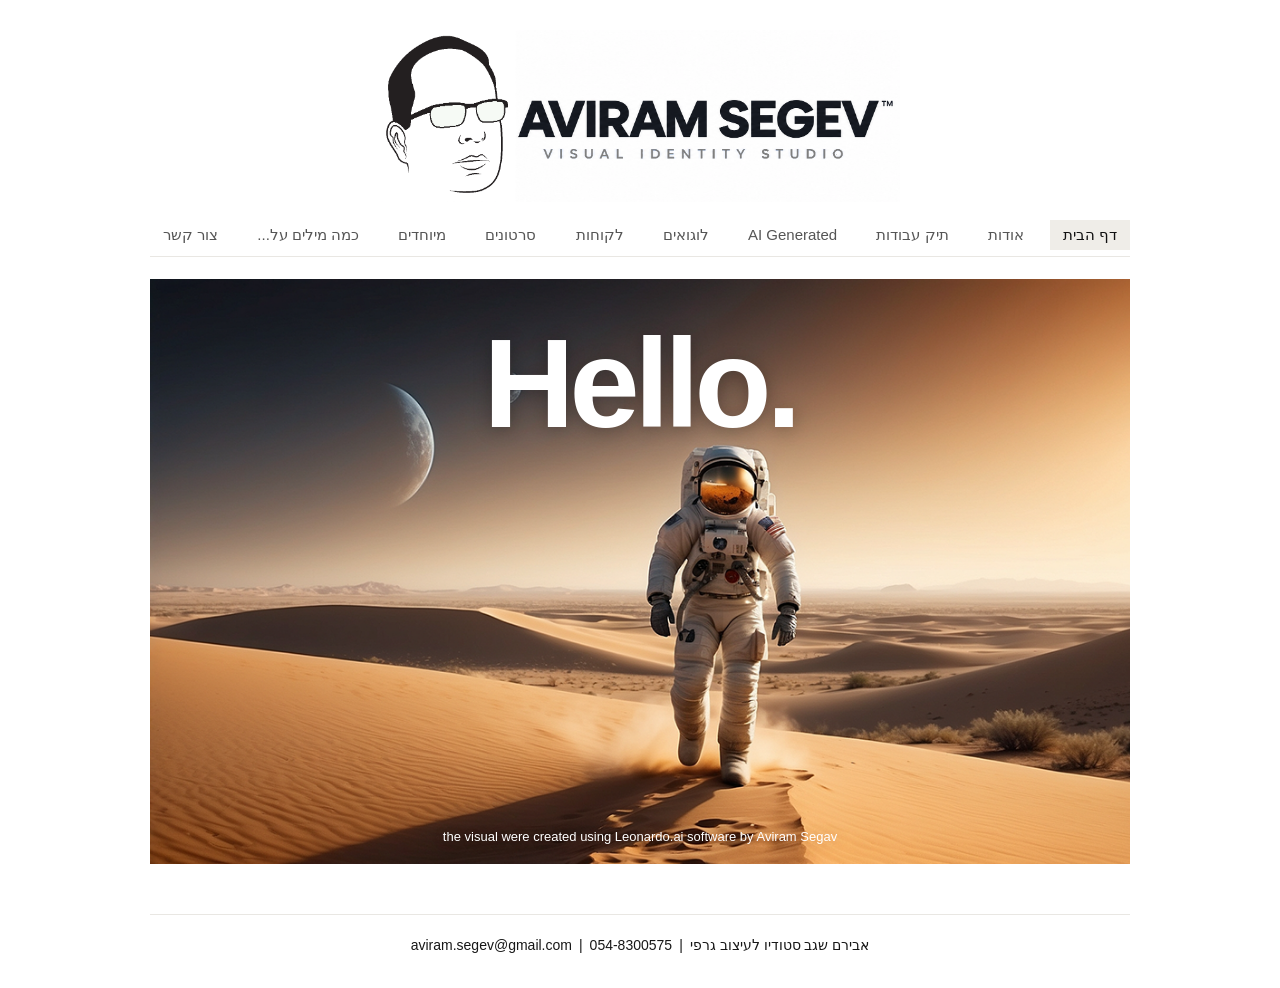
<file: index.html>
<!doctype html>
<html lang="he" dir="rtl">
<head>
  <meta charset="utf-8">
  <meta name="viewport" content="width=device-width, initial-scale=1">
  <meta name="description" content="אבירם שגב — סטודיו לעיצוב גרפי, מיתוג, פרינט ודיגיטל.">
  <meta name="theme-color" content="#ffffff">
  <meta http-equiv="Cache-Control" content="no-cache, no-store, must-revalidate">
  <meta http-equiv="Pragma" content="no-cache">
  <meta http-equiv="Expires" content="0">
  <title>אבירם שגב — מעצב גרפי וביצועיסט</title>
  <link rel="stylesheet" href="css/style.css?v=20260921a">
  <script type="module" src="js/site.js?v=20260921a"></script>
</head>
<body data-page="home">
  <a class="skip-link" href="#content">דילוג לתוכן</a>
  <header class="site-header">
    <a class="brand" href="index.html" aria-label="אבירם שגב — מעצב חוויה חזותית">
      <img class="brand-logo" data-brand="logo" alt="אבירם שגב — מעצב חוויה חזותית">
    </a>
    <button class="menu-button" type="button" aria-expanded="false" aria-controls="main-menu">תפריט</button>
    <nav id="main-menu" class="main-nav" aria-label="ניווט ראשי">
      <a data-nav="home" href="index.html">דף הבית</a>
      <a data-nav="about" href="about.html">אודות</a>
      <a data-nav="portfolio" href="portfolio.html">תיק עבודות</a>
      <a data-nav="ai" href="ai-generated.html"><span dir="ltr">AI Generated</span></a>
      <a data-nav="logos" href="logos.html">לוגואים</a>
      <a data-nav="clients" href="clients.html">לקוחות</a>
      <a data-nav="videos" href="videos.html">סרטונים</a>
      <a data-nav="specials" href="specials.html">מיוחדים</a>
      <a data-nav="posts" href="posts.html?v=20260920h">כמה מילים על...</a>
      <a data-nav="contact" href="contact.html">צור קשר</a>
    </nav>
  </header>
  <main id="content" tabindex="-1"></main>
  <footer class="site-footer">
    <span>אבירם שגב סטודיו לעיצוב גרפי</span>
    <span aria-hidden="true">|</span>
    <a data-contact="phone"></a>
    <span aria-hidden="true">|</span>
    <a data-contact="email"></a>
  </footer>
  <dialog class="lightbox" aria-label="תצוגת תמונה">
    <button class="lightbox-close" type="button" aria-label="סגירה">×</button>
    <img alt="">
    <p></p>
  </dialog>
</body>
</html>
</file>
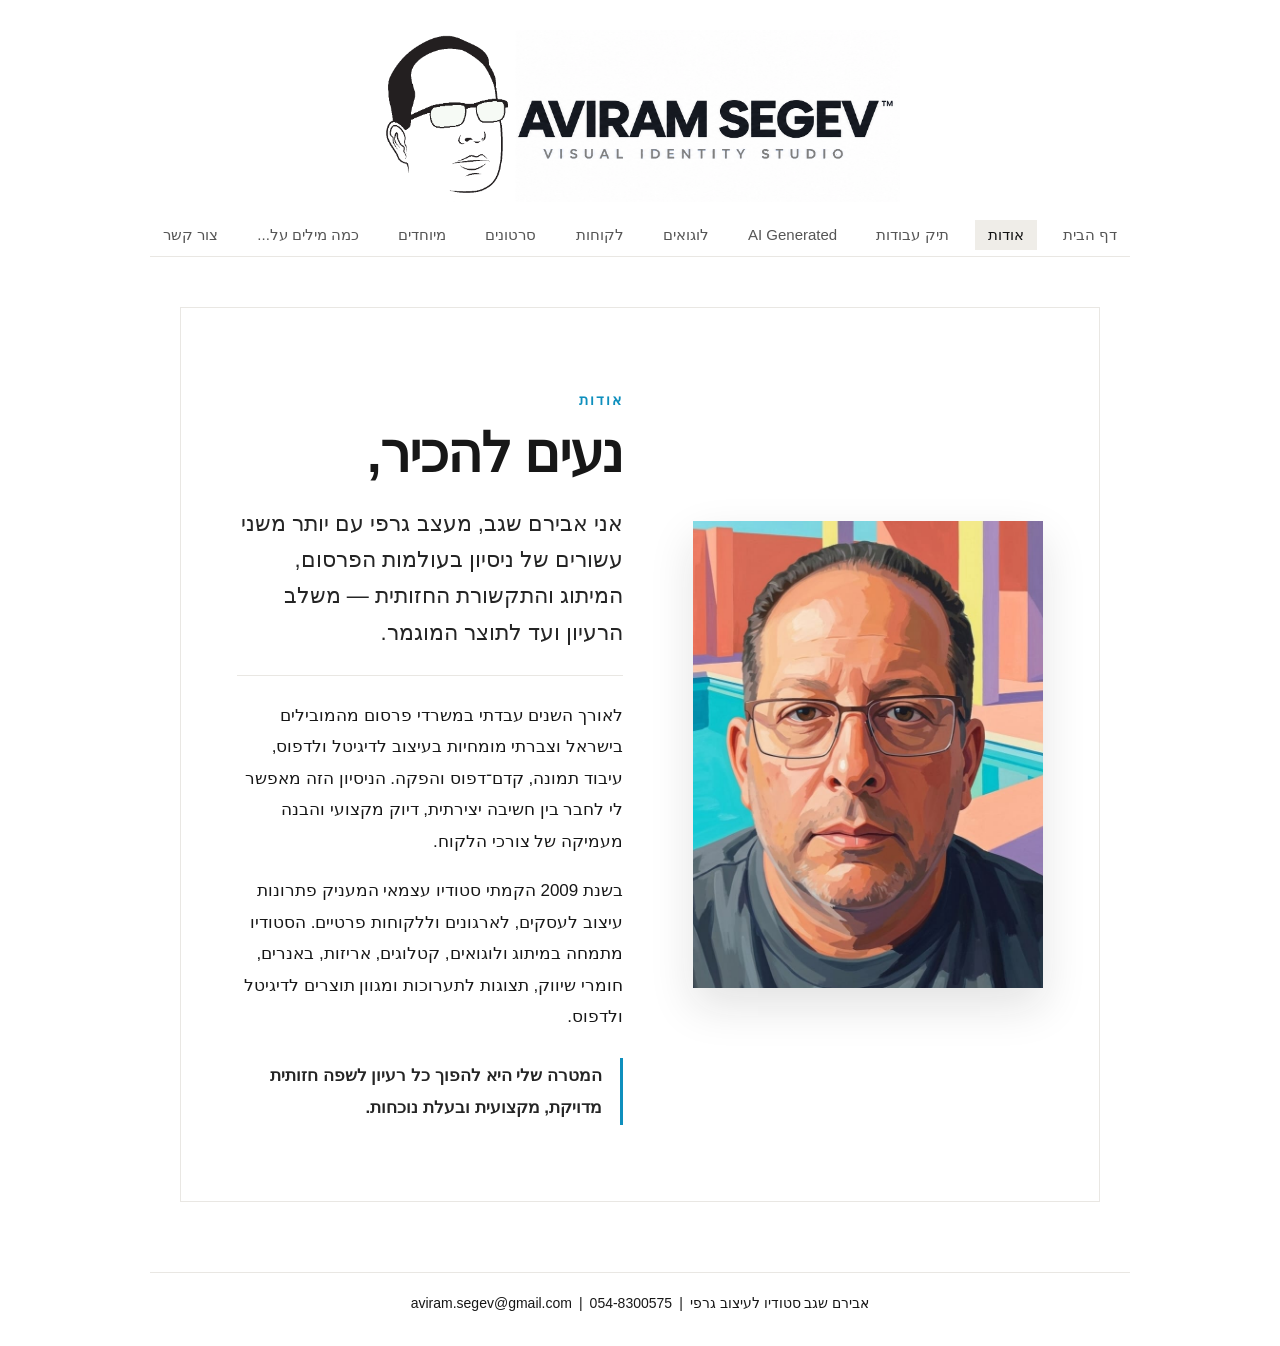
<file: about.html>
<!doctype html>
<html lang="he" dir="rtl">
<head>
  <meta charset="utf-8">
  <meta name="viewport" content="width=device-width, initial-scale=1">
  <meta name="description" content="אבירם שגב — סטודיו לעיצוב גרפי, מיתוג, פרינט ודיגיטל.">
  <meta name="theme-color" content="#ffffff">
  <meta http-equiv="Cache-Control" content="no-cache, no-store, must-revalidate">
  <meta http-equiv="Pragma" content="no-cache">
  <meta http-equiv="Expires" content="0">
  <title>אודות — אבירם שגב</title>
  <link rel="stylesheet" href="css/style.css?v=20260921a">
  <script type="module" src="js/site.js?v=20260921a"></script>
</head>
<body data-page="about">
  <a class="skip-link" href="#content">דילוג לתוכן</a>
  <header class="site-header">
    <a class="brand" href="index.html" aria-label="אבירם שגב — מעצב חוויה חזותית">
      <img class="brand-logo" data-brand="logo" alt="אבירם שגב — מעצב חוויה חזותית">
    </a>
    <button class="menu-button" type="button" aria-expanded="false" aria-controls="main-menu">תפריט</button>
    <nav id="main-menu" class="main-nav" aria-label="ניווט ראשי">
      <a data-nav="home" href="index.html">דף הבית</a>
      <a data-nav="about" href="about.html">אודות</a>
      <a data-nav="portfolio" href="portfolio.html">תיק עבודות</a>
      <a data-nav="ai" href="ai-generated.html"><span dir="ltr">AI Generated</span></a>
      <a data-nav="logos" href="logos.html">לוגואים</a>
      <a data-nav="clients" href="clients.html">לקוחות</a>
      <a data-nav="videos" href="videos.html">סרטונים</a>
      <a data-nav="specials" href="specials.html">מיוחדים</a>
      <a data-nav="posts" href="posts.html?v=20260920h">כמה מילים על...</a>
      <a data-nav="contact" href="contact.html">צור קשר</a>
    </nav>
  </header>
  <main id="content" tabindex="-1"></main>
  <footer class="site-footer">
    <span>אבירם שגב סטודיו לעיצוב גרפי</span>
    <span aria-hidden="true">|</span>
    <a data-contact="phone"></a>
    <span aria-hidden="true">|</span>
    <a data-contact="email"></a>
  </footer>
  <dialog class="lightbox" aria-label="תצוגת תמונה">
    <button class="lightbox-close" type="button" aria-label="סגירה">×</button>
    <img alt="">
    <p></p>
  </dialog>
</body>
</html>
</file>
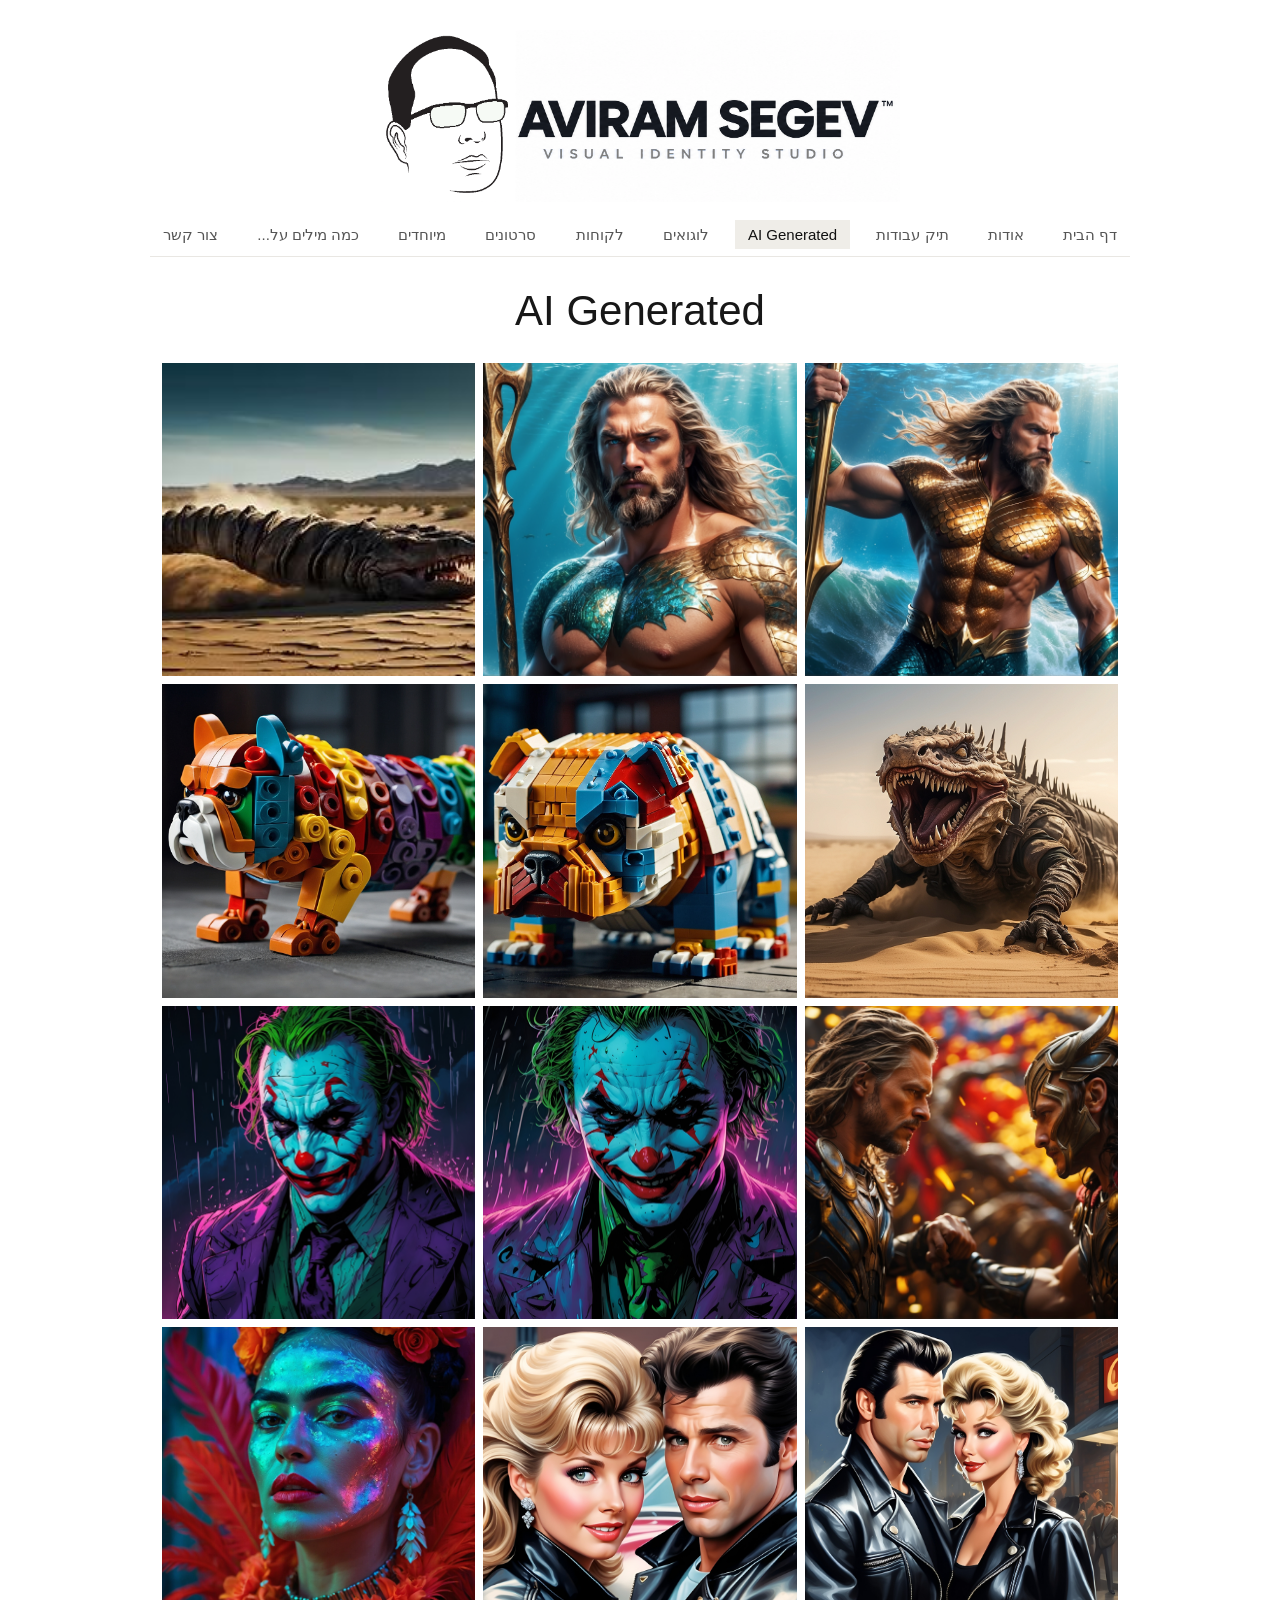
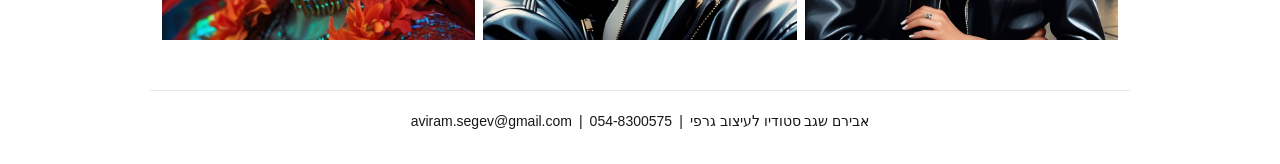
<file: ai-generated.html>
<!doctype html>
<html lang="he" dir="rtl">
<head>
  <meta charset="utf-8">
  <meta name="viewport" content="width=device-width, initial-scale=1">
  <meta name="description" content="אבירם שגב — סטודיו לעיצוב גרפי, מיתוג, פרינט ודיגיטל.">
  <meta name="theme-color" content="#ffffff">
  <meta http-equiv="Cache-Control" content="no-cache, no-store, must-revalidate">
  <meta http-equiv="Pragma" content="no-cache">
  <meta http-equiv="Expires" content="0">
  <title>AI Generated — אבירם שגב</title>
  <link rel="stylesheet" href="css/style.css?v=20260921a">
  <script type="module" src="js/site.js?v=20260921a"></script>
</head>
<body data-page="ai">
  <a class="skip-link" href="#content">דילוג לתוכן</a>
  <header class="site-header">
    <a class="brand" href="index.html" aria-label="אבירם שגב — מעצב חוויה חזותית">
      <img class="brand-logo" data-brand="logo" alt="אבירם שגב — מעצב חוויה חזותית">
    </a>
    <button class="menu-button" type="button" aria-expanded="false" aria-controls="main-menu">תפריט</button>
    <nav id="main-menu" class="main-nav" aria-label="ניווט ראשי">
      <a data-nav="home" href="index.html">דף הבית</a>
      <a data-nav="about" href="about.html">אודות</a>
      <a data-nav="portfolio" href="portfolio.html">תיק עבודות</a>
      <a data-nav="ai" href="ai-generated.html"><span dir="ltr">AI Generated</span></a>
      <a data-nav="logos" href="logos.html">לוגואים</a>
      <a data-nav="clients" href="clients.html">לקוחות</a>
      <a data-nav="videos" href="videos.html">סרטונים</a>
      <a data-nav="specials" href="specials.html">מיוחדים</a>
      <a data-nav="posts" href="posts.html?v=20260920h">כמה מילים על...</a>
      <a data-nav="contact" href="contact.html">צור קשר</a>
    </nav>
  </header>
  <main id="content" tabindex="-1"></main>
  <footer class="site-footer">
    <span>אבירם שגב סטודיו לעיצוב גרפי</span>
    <span aria-hidden="true">|</span>
    <a data-contact="phone"></a>
    <span aria-hidden="true">|</span>
    <a data-contact="email"></a>
  </footer>
  <dialog class="lightbox" aria-label="תצוגת תמונה">
    <button class="lightbox-close" type="button" aria-label="סגירה">×</button>
    <img alt="">
    <p></p>
  </dialog>
</body>
</html>
</file>
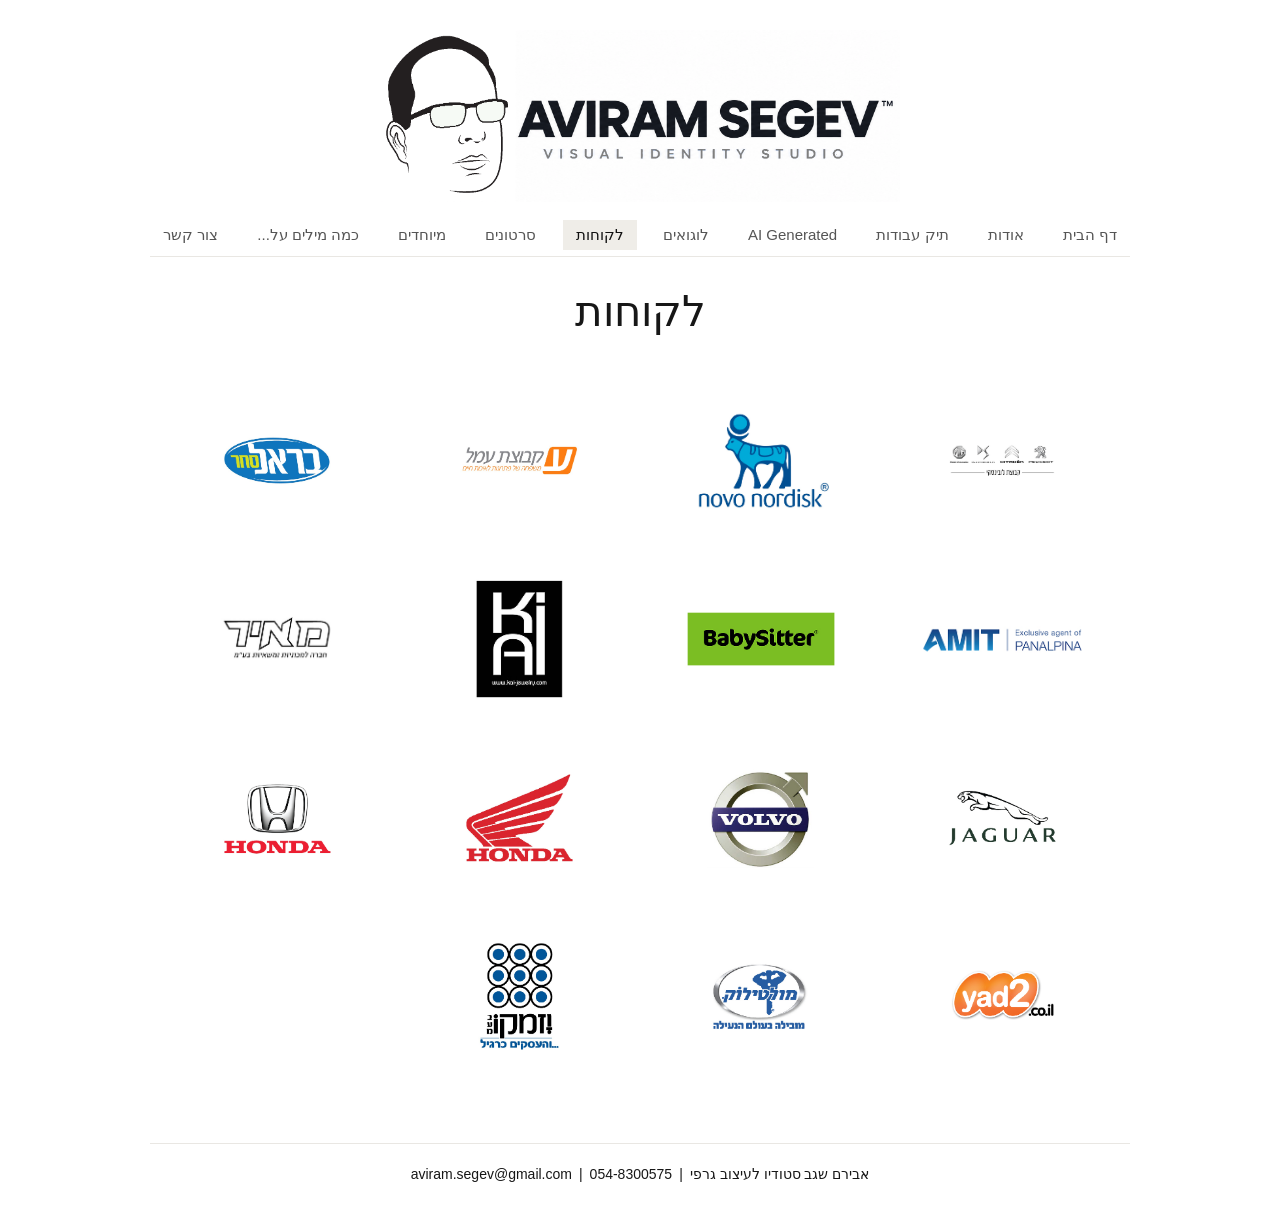
<file: clients.html>
<!doctype html>
<html lang="he" dir="rtl">
<head>
  <meta charset="utf-8">
  <meta name="viewport" content="width=device-width, initial-scale=1">
  <meta name="description" content="אבירם שגב — סטודיו לעיצוב גרפי, מיתוג, פרינט ודיגיטל.">
  <meta name="theme-color" content="#ffffff">
  <meta http-equiv="Cache-Control" content="no-cache, no-store, must-revalidate">
  <meta http-equiv="Pragma" content="no-cache">
  <meta http-equiv="Expires" content="0">
  <title>לקוחות — אבירם שגב</title>
  <link rel="stylesheet" href="css/style.css?v=20260921a">
  <script type="module" src="js/site.js?v=20260921a"></script>
</head>
<body data-page="clients">
  <a class="skip-link" href="#content">דילוג לתוכן</a>
  <header class="site-header">
    <a class="brand" href="index.html" aria-label="אבירם שגב — מעצב חוויה חזותית">
      <img class="brand-logo" data-brand="logo" alt="אבירם שגב — מעצב חוויה חזותית">
    </a>
    <button class="menu-button" type="button" aria-expanded="false" aria-controls="main-menu">תפריט</button>
    <nav id="main-menu" class="main-nav" aria-label="ניווט ראשי">
      <a data-nav="home" href="index.html">דף הבית</a>
      <a data-nav="about" href="about.html">אודות</a>
      <a data-nav="portfolio" href="portfolio.html">תיק עבודות</a>
      <a data-nav="ai" href="ai-generated.html"><span dir="ltr">AI Generated</span></a>
      <a data-nav="logos" href="logos.html">לוגואים</a>
      <a data-nav="clients" href="clients.html">לקוחות</a>
      <a data-nav="videos" href="videos.html">סרטונים</a>
      <a data-nav="specials" href="specials.html">מיוחדים</a>
      <a data-nav="posts" href="posts.html?v=20260920h">כמה מילים על...</a>
      <a data-nav="contact" href="contact.html">צור קשר</a>
    </nav>
  </header>
  <main id="content" tabindex="-1"></main>
  <footer class="site-footer">
    <span>אבירם שגב סטודיו לעיצוב גרפי</span>
    <span aria-hidden="true">|</span>
    <a data-contact="phone"></a>
    <span aria-hidden="true">|</span>
    <a data-contact="email"></a>
  </footer>
  <dialog class="lightbox" aria-label="תצוגת תמונה">
    <button class="lightbox-close" type="button" aria-label="סגירה">×</button>
    <img alt="">
    <p></p>
  </dialog>
</body>
</html>
</file>
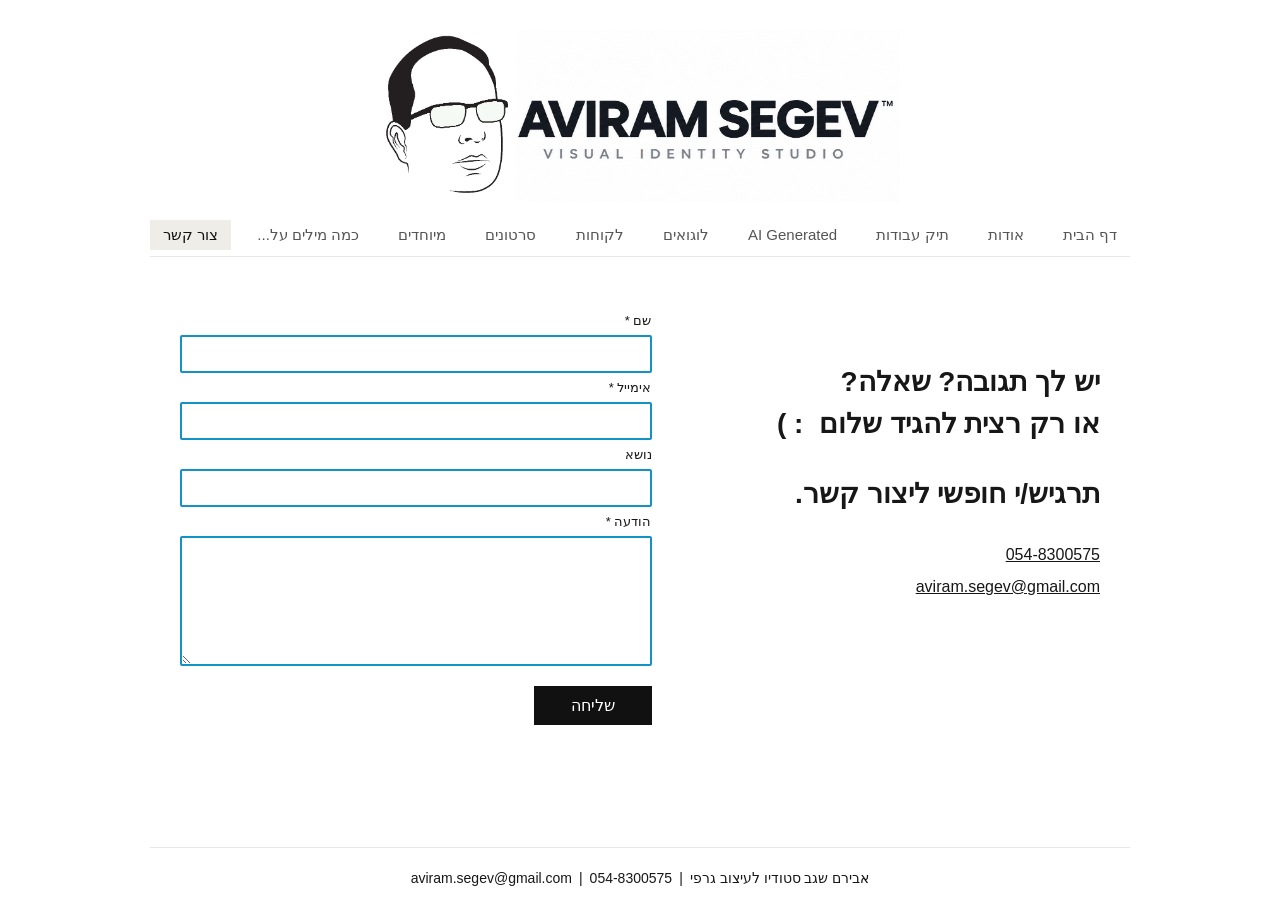
<file: contact.html>
<!doctype html>
<html lang="he" dir="rtl">
<head>
  <meta charset="utf-8">
  <meta name="viewport" content="width=device-width, initial-scale=1">
  <meta name="description" content="אבירם שגב — סטודיו לעיצוב גרפי, מיתוג, פרינט ודיגיטל.">
  <meta name="theme-color" content="#ffffff">
  <meta http-equiv="Cache-Control" content="no-cache, no-store, must-revalidate">
  <meta http-equiv="Pragma" content="no-cache">
  <meta http-equiv="Expires" content="0">
  <title>צור קשר — אבירם שגב</title>
  <link rel="stylesheet" href="css/style.css?v=20260921a">
  <script type="module" src="js/site.js?v=20260921a"></script>
</head>
<body data-page="contact">
  <a class="skip-link" href="#content">דילוג לתוכן</a>
  <header class="site-header">
    <a class="brand" href="index.html" aria-label="אבירם שגב — מעצב חוויה חזותית">
      <img class="brand-logo" data-brand="logo" alt="אבירם שגב — מעצב חוויה חזותית">
    </a>
    <button class="menu-button" type="button" aria-expanded="false" aria-controls="main-menu">תפריט</button>
    <nav id="main-menu" class="main-nav" aria-label="ניווט ראשי">
      <a data-nav="home" href="index.html">דף הבית</a>
      <a data-nav="about" href="about.html">אודות</a>
      <a data-nav="portfolio" href="portfolio.html">תיק עבודות</a>
      <a data-nav="ai" href="ai-generated.html"><span dir="ltr">AI Generated</span></a>
      <a data-nav="logos" href="logos.html">לוגואים</a>
      <a data-nav="clients" href="clients.html">לקוחות</a>
      <a data-nav="videos" href="videos.html">סרטונים</a>
      <a data-nav="specials" href="specials.html">מיוחדים</a>
      <a data-nav="posts" href="posts.html?v=20260920h">כמה מילים על...</a>
      <a data-nav="contact" href="contact.html">צור קשר</a>
    </nav>
  </header>
  <main id="content" tabindex="-1"></main>
  <footer class="site-footer">
    <span>אבירם שגב סטודיו לעיצוב גרפי</span>
    <span aria-hidden="true">|</span>
    <a data-contact="phone"></a>
    <span aria-hidden="true">|</span>
    <a data-contact="email"></a>
  </footer>
  <dialog class="lightbox" aria-label="תצוגת תמונה">
    <button class="lightbox-close" type="button" aria-label="סגירה">×</button>
    <img alt="">
    <p></p>
  </dialog>
</body>
</html>
</file>
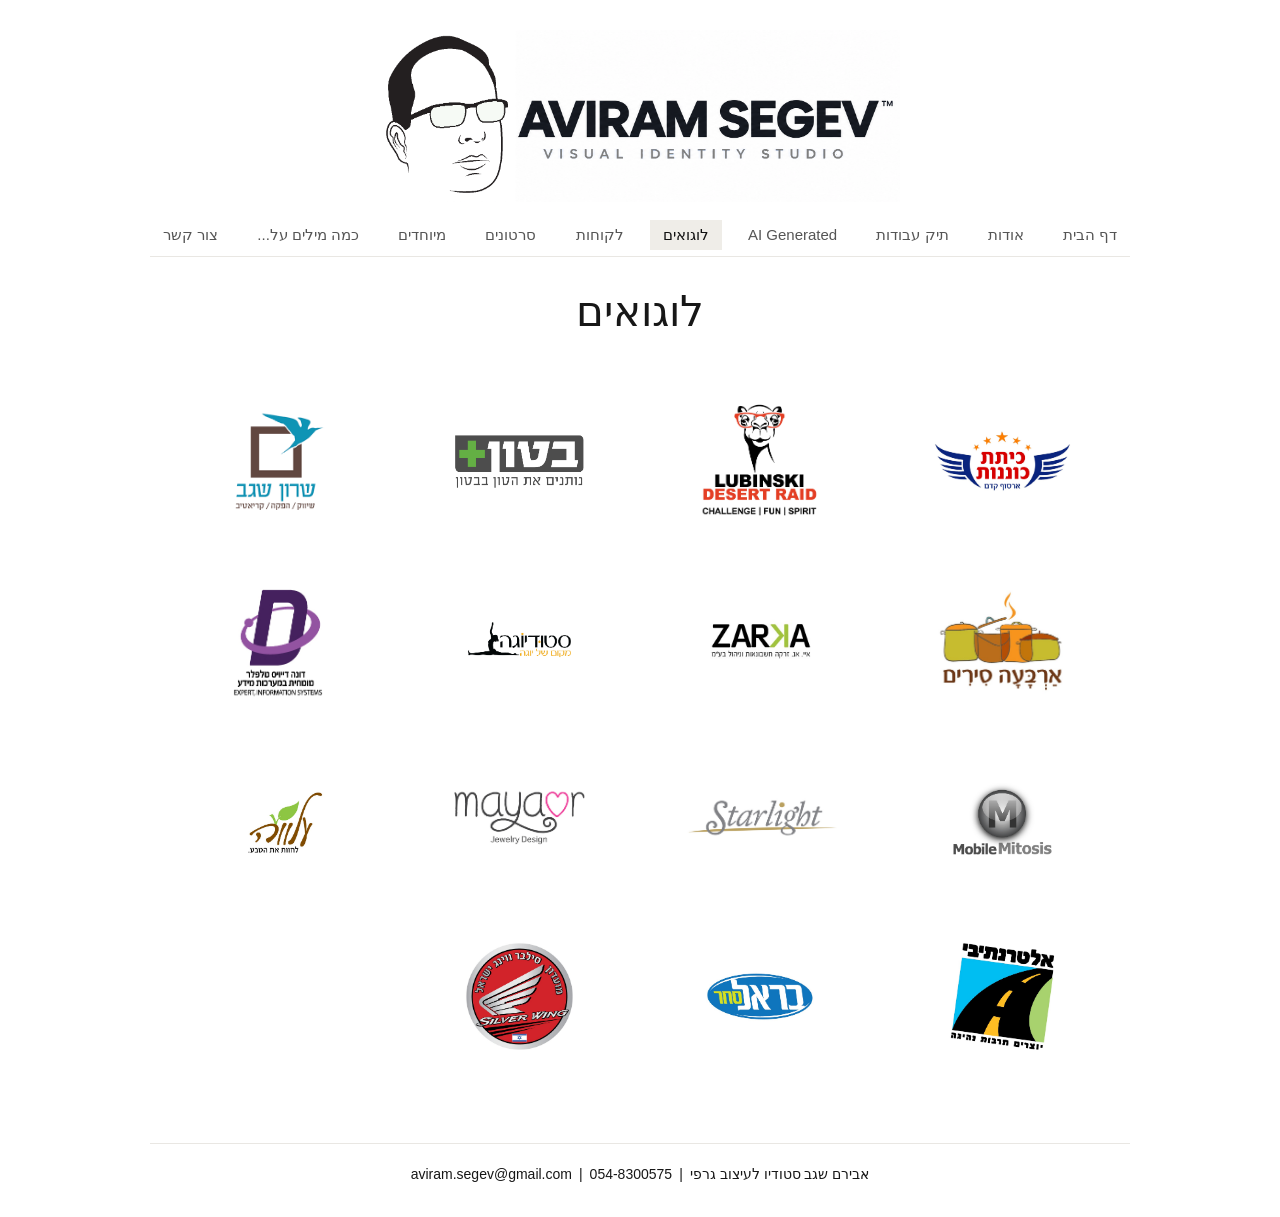
<file: logos.html>
<!doctype html>
<html lang="he" dir="rtl">
<head>
  <meta charset="utf-8">
  <meta name="viewport" content="width=device-width, initial-scale=1">
  <meta name="description" content="אבירם שגב — סטודיו לעיצוב גרפי, מיתוג, פרינט ודיגיטל.">
  <meta name="theme-color" content="#ffffff">
  <meta http-equiv="Cache-Control" content="no-cache, no-store, must-revalidate">
  <meta http-equiv="Pragma" content="no-cache">
  <meta http-equiv="Expires" content="0">
  <title>לוגואים — אבירם שגב</title>
  <link rel="stylesheet" href="css/style.css?v=20260921a">
  <script type="module" src="js/site.js?v=20260921a"></script>
</head>
<body data-page="logos">
  <a class="skip-link" href="#content">דילוג לתוכן</a>
  <header class="site-header">
    <a class="brand" href="index.html" aria-label="אבירם שגב — מעצב חוויה חזותית">
      <img class="brand-logo" data-brand="logo" alt="אבירם שגב — מעצב חוויה חזותית">
    </a>
    <button class="menu-button" type="button" aria-expanded="false" aria-controls="main-menu">תפריט</button>
    <nav id="main-menu" class="main-nav" aria-label="ניווט ראשי">
      <a data-nav="home" href="index.html">דף הבית</a>
      <a data-nav="about" href="about.html">אודות</a>
      <a data-nav="portfolio" href="portfolio.html">תיק עבודות</a>
      <a data-nav="ai" href="ai-generated.html"><span dir="ltr">AI Generated</span></a>
      <a data-nav="logos" href="logos.html">לוגואים</a>
      <a data-nav="clients" href="clients.html">לקוחות</a>
      <a data-nav="videos" href="videos.html">סרטונים</a>
      <a data-nav="specials" href="specials.html">מיוחדים</a>
      <a data-nav="posts" href="posts.html?v=20260920h">כמה מילים על...</a>
      <a data-nav="contact" href="contact.html">צור קשר</a>
    </nav>
  </header>
  <main id="content" tabindex="-1"></main>
  <footer class="site-footer">
    <span>אבירם שגב סטודיו לעיצוב גרפי</span>
    <span aria-hidden="true">|</span>
    <a data-contact="phone"></a>
    <span aria-hidden="true">|</span>
    <a data-contact="email"></a>
  </footer>
  <dialog class="lightbox" aria-label="תצוגת תמונה">
    <button class="lightbox-close" type="button" aria-label="סגירה">×</button>
    <img alt="">
    <p></p>
  </dialog>
</body>
</html>
</file>
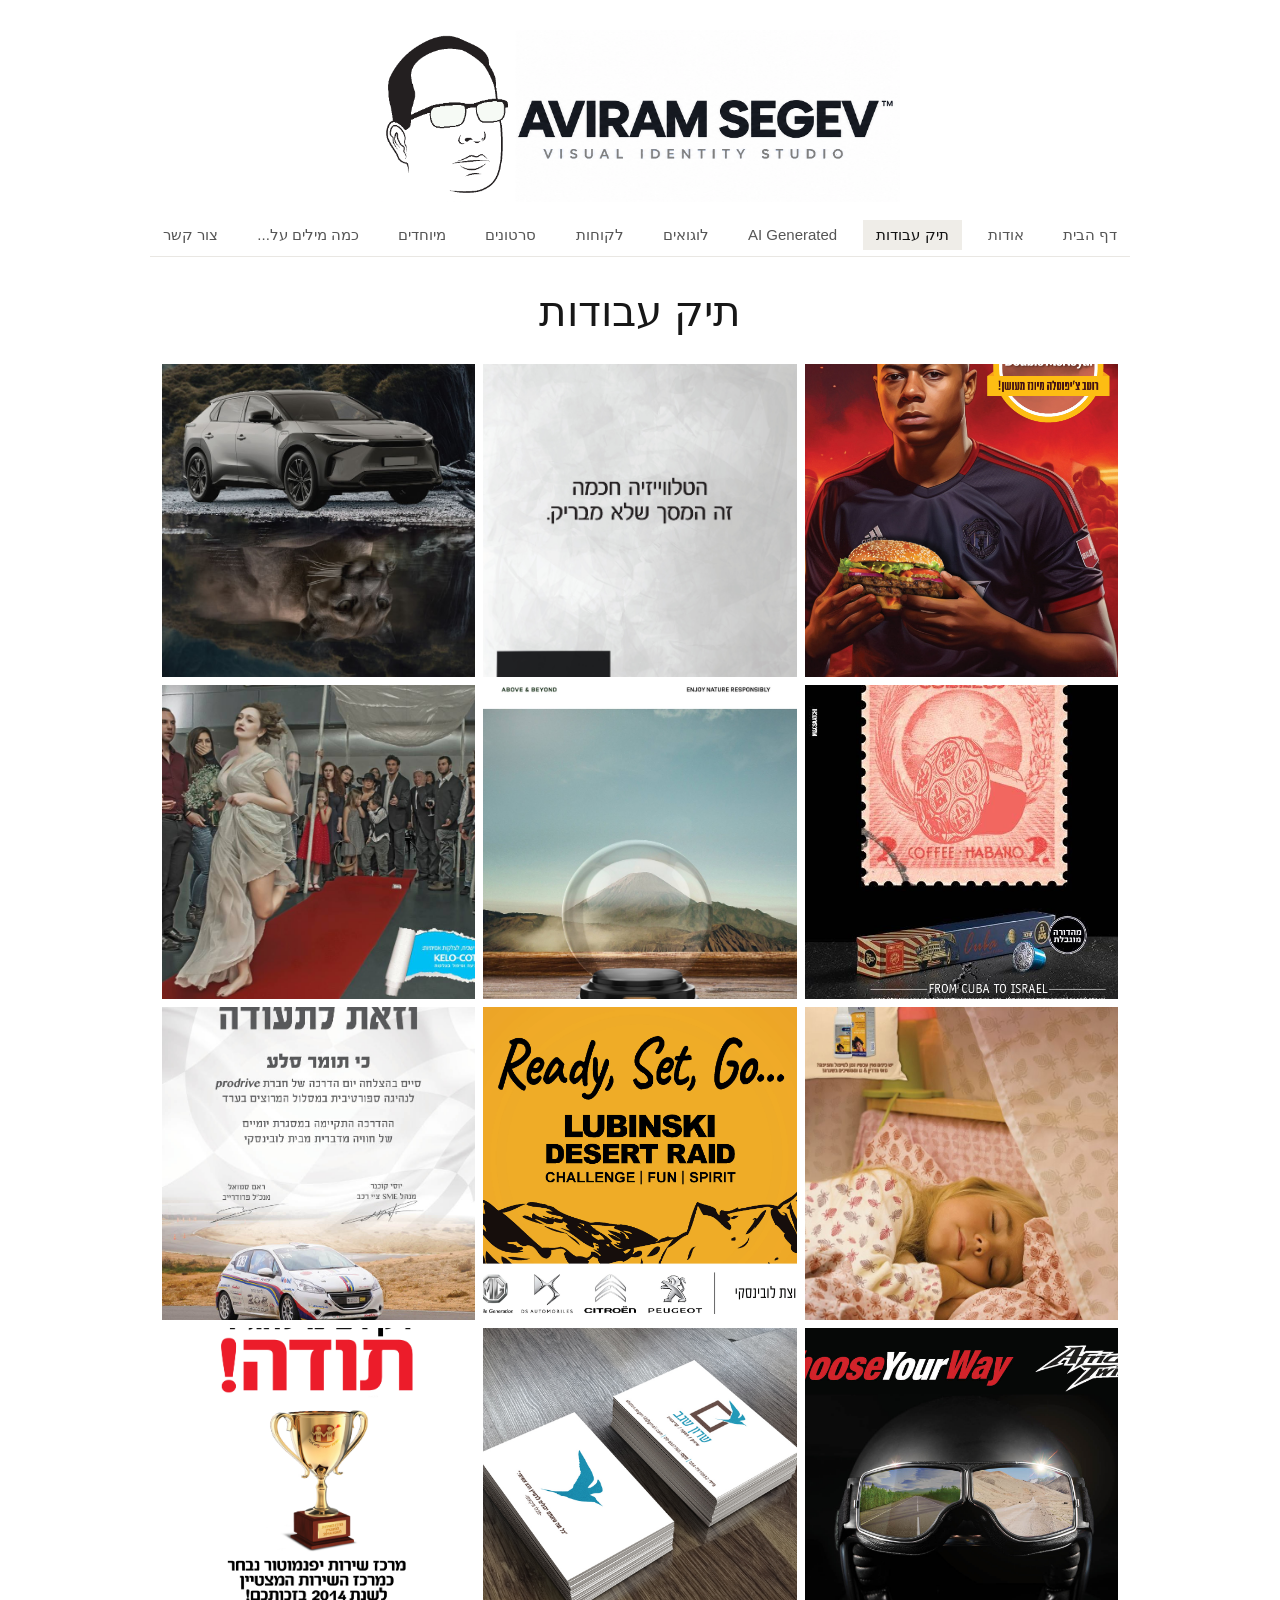
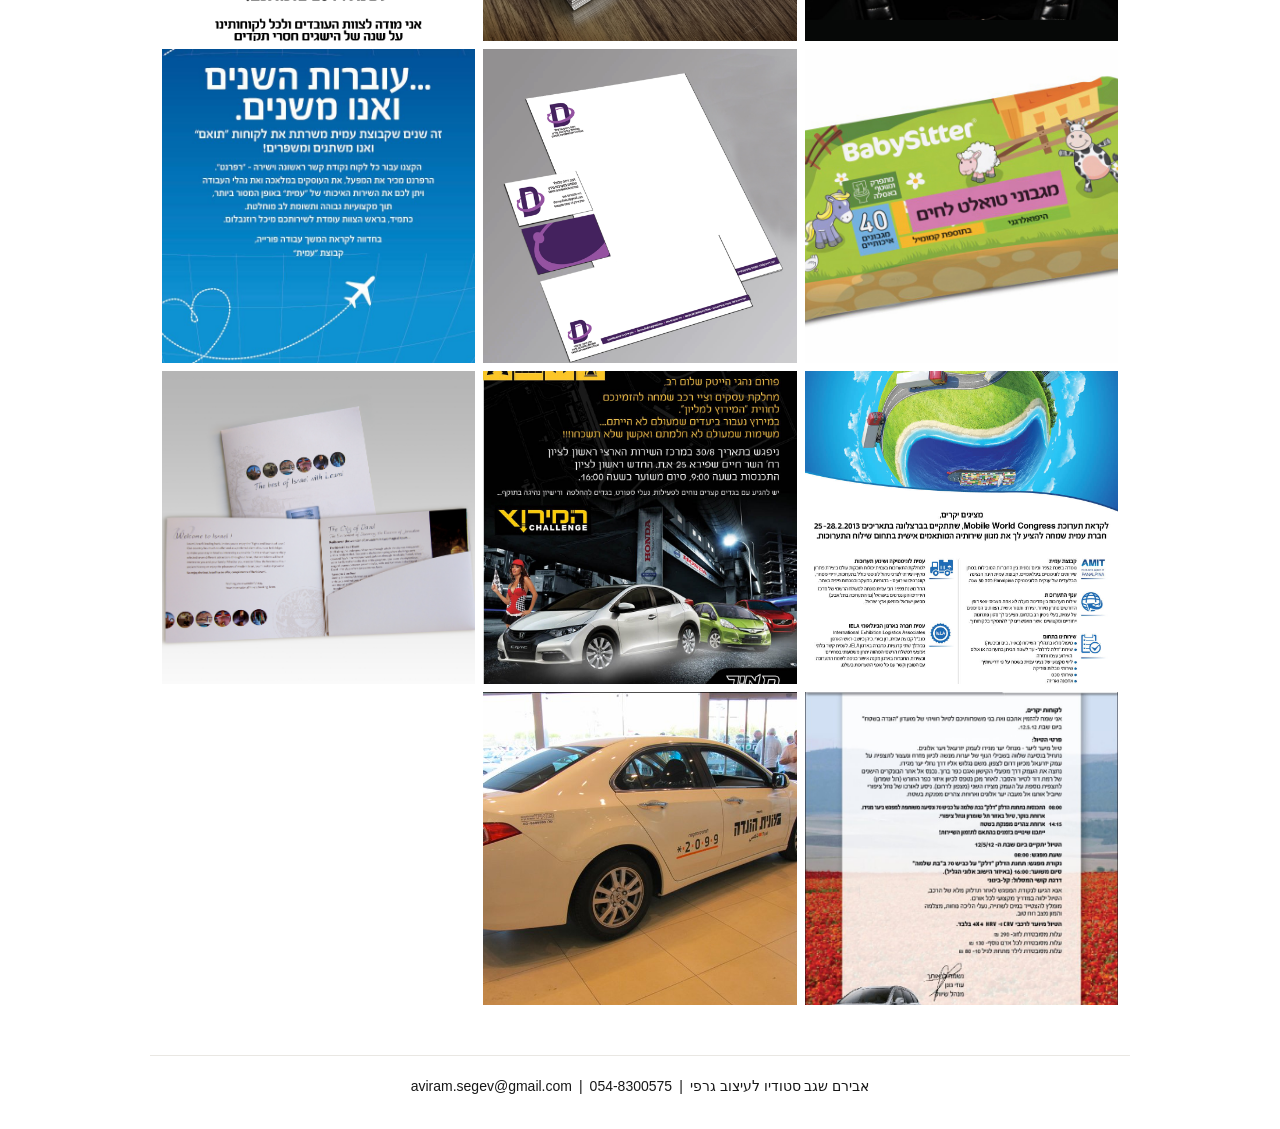
<file: portfolio.html>
<!doctype html>
<html lang="he" dir="rtl">
<head>
  <meta charset="utf-8">
  <meta name="viewport" content="width=device-width, initial-scale=1">
  <meta name="description" content="אבירם שגב — סטודיו לעיצוב גרפי, מיתוג, פרינט ודיגיטל.">
  <meta name="theme-color" content="#ffffff">
  <meta http-equiv="Cache-Control" content="no-cache, no-store, must-revalidate">
  <meta http-equiv="Pragma" content="no-cache">
  <meta http-equiv="Expires" content="0">
  <title>תיק עבודות — אבירם שגב</title>
  <link rel="stylesheet" href="css/style.css?v=20260921a">
  <script type="module" src="js/site.js?v=20260921a"></script>
</head>
<body data-page="portfolio">
  <a class="skip-link" href="#content">דילוג לתוכן</a>
  <header class="site-header">
    <a class="brand" href="index.html" aria-label="אבירם שגב — מעצב חוויה חזותית">
      <img class="brand-logo" data-brand="logo" alt="אבירם שגב — מעצב חוויה חזותית">
    </a>
    <button class="menu-button" type="button" aria-expanded="false" aria-controls="main-menu">תפריט</button>
    <nav id="main-menu" class="main-nav" aria-label="ניווט ראשי">
      <a data-nav="home" href="index.html">דף הבית</a>
      <a data-nav="about" href="about.html">אודות</a>
      <a data-nav="portfolio" href="portfolio.html">תיק עבודות</a>
      <a data-nav="ai" href="ai-generated.html"><span dir="ltr">AI Generated</span></a>
      <a data-nav="logos" href="logos.html">לוגואים</a>
      <a data-nav="clients" href="clients.html">לקוחות</a>
      <a data-nav="videos" href="videos.html">סרטונים</a>
      <a data-nav="specials" href="specials.html">מיוחדים</a>
      <a data-nav="posts" href="posts.html?v=20260920h">כמה מילים על...</a>
      <a data-nav="contact" href="contact.html">צור קשר</a>
    </nav>
  </header>
  <main id="content" tabindex="-1"></main>
  <footer class="site-footer">
    <span>אבירם שגב סטודיו לעיצוב גרפי</span>
    <span aria-hidden="true">|</span>
    <a data-contact="phone"></a>
    <span aria-hidden="true">|</span>
    <a data-contact="email"></a>
  </footer>
  <dialog class="lightbox" aria-label="תצוגת תמונה">
    <button class="lightbox-close" type="button" aria-label="סגירה">×</button>
    <img alt="">
    <p></p>
  </dialog>
</body>
</html>
</file>
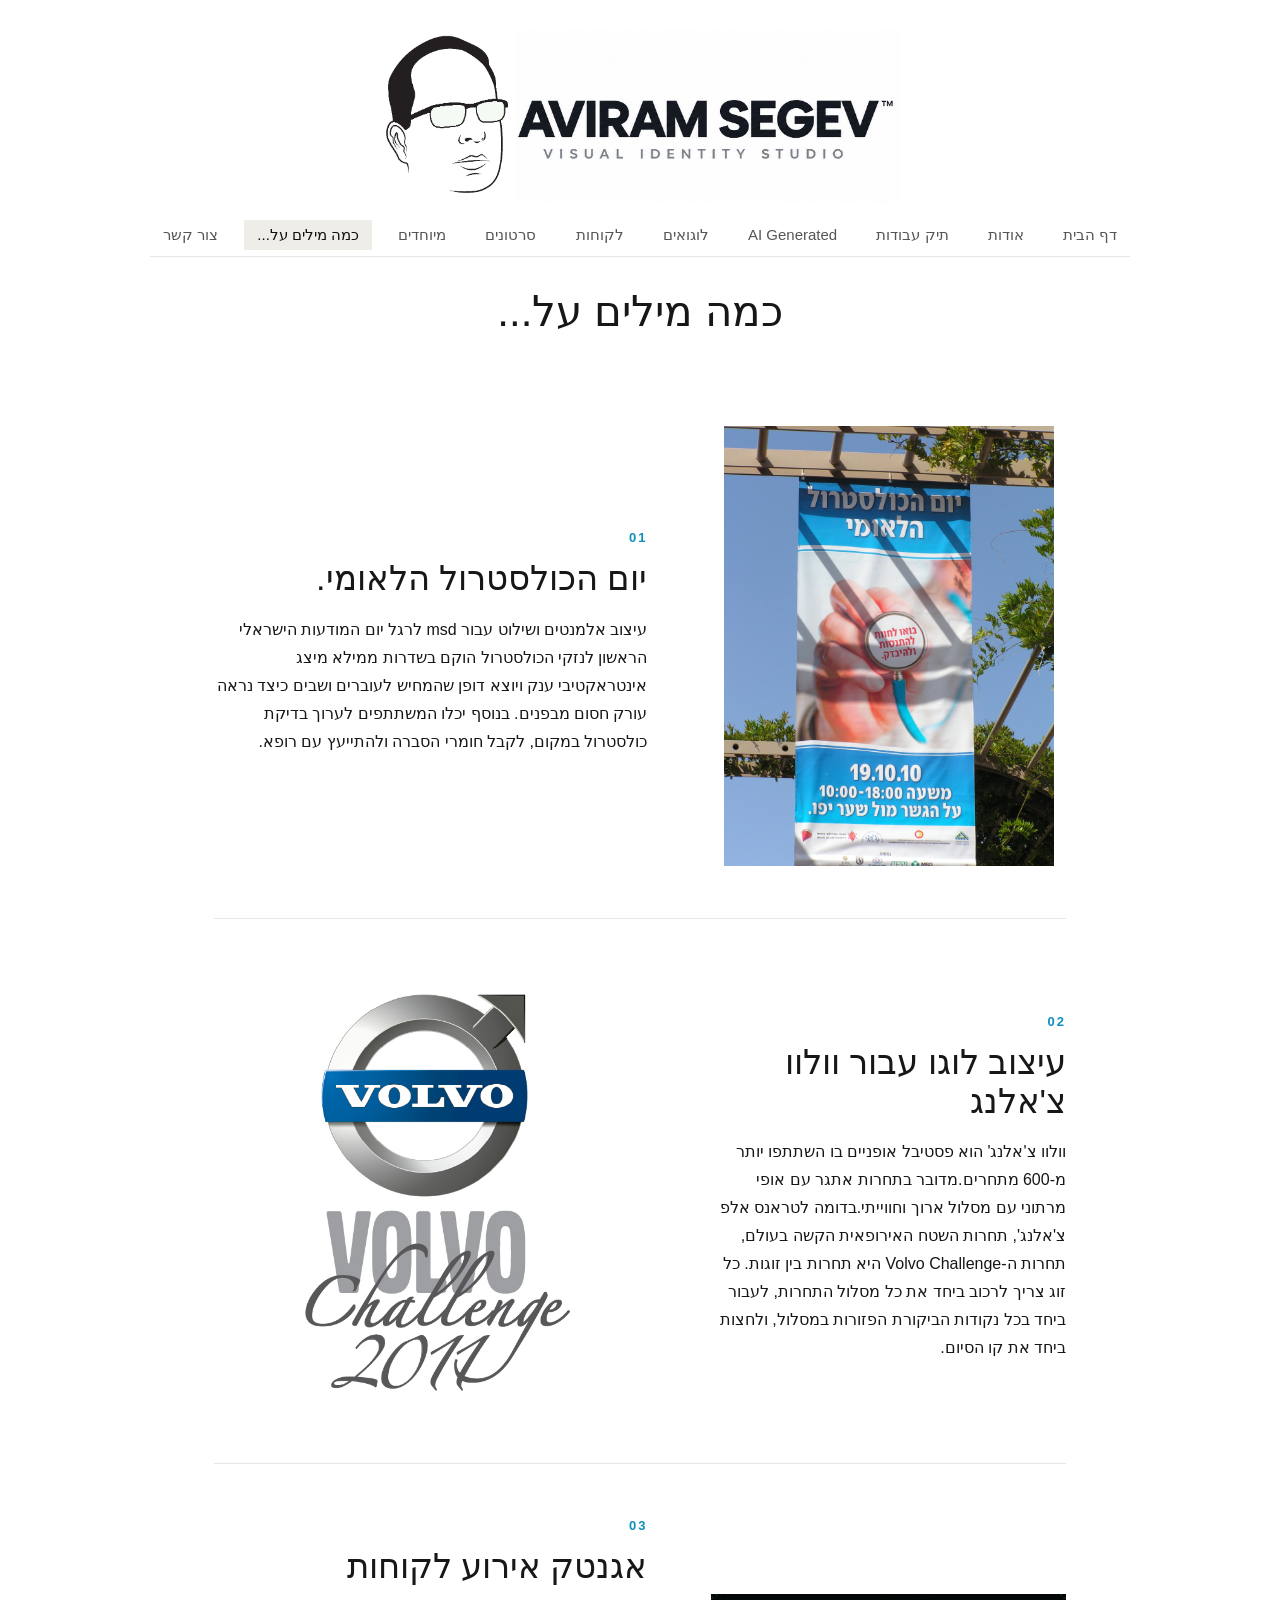
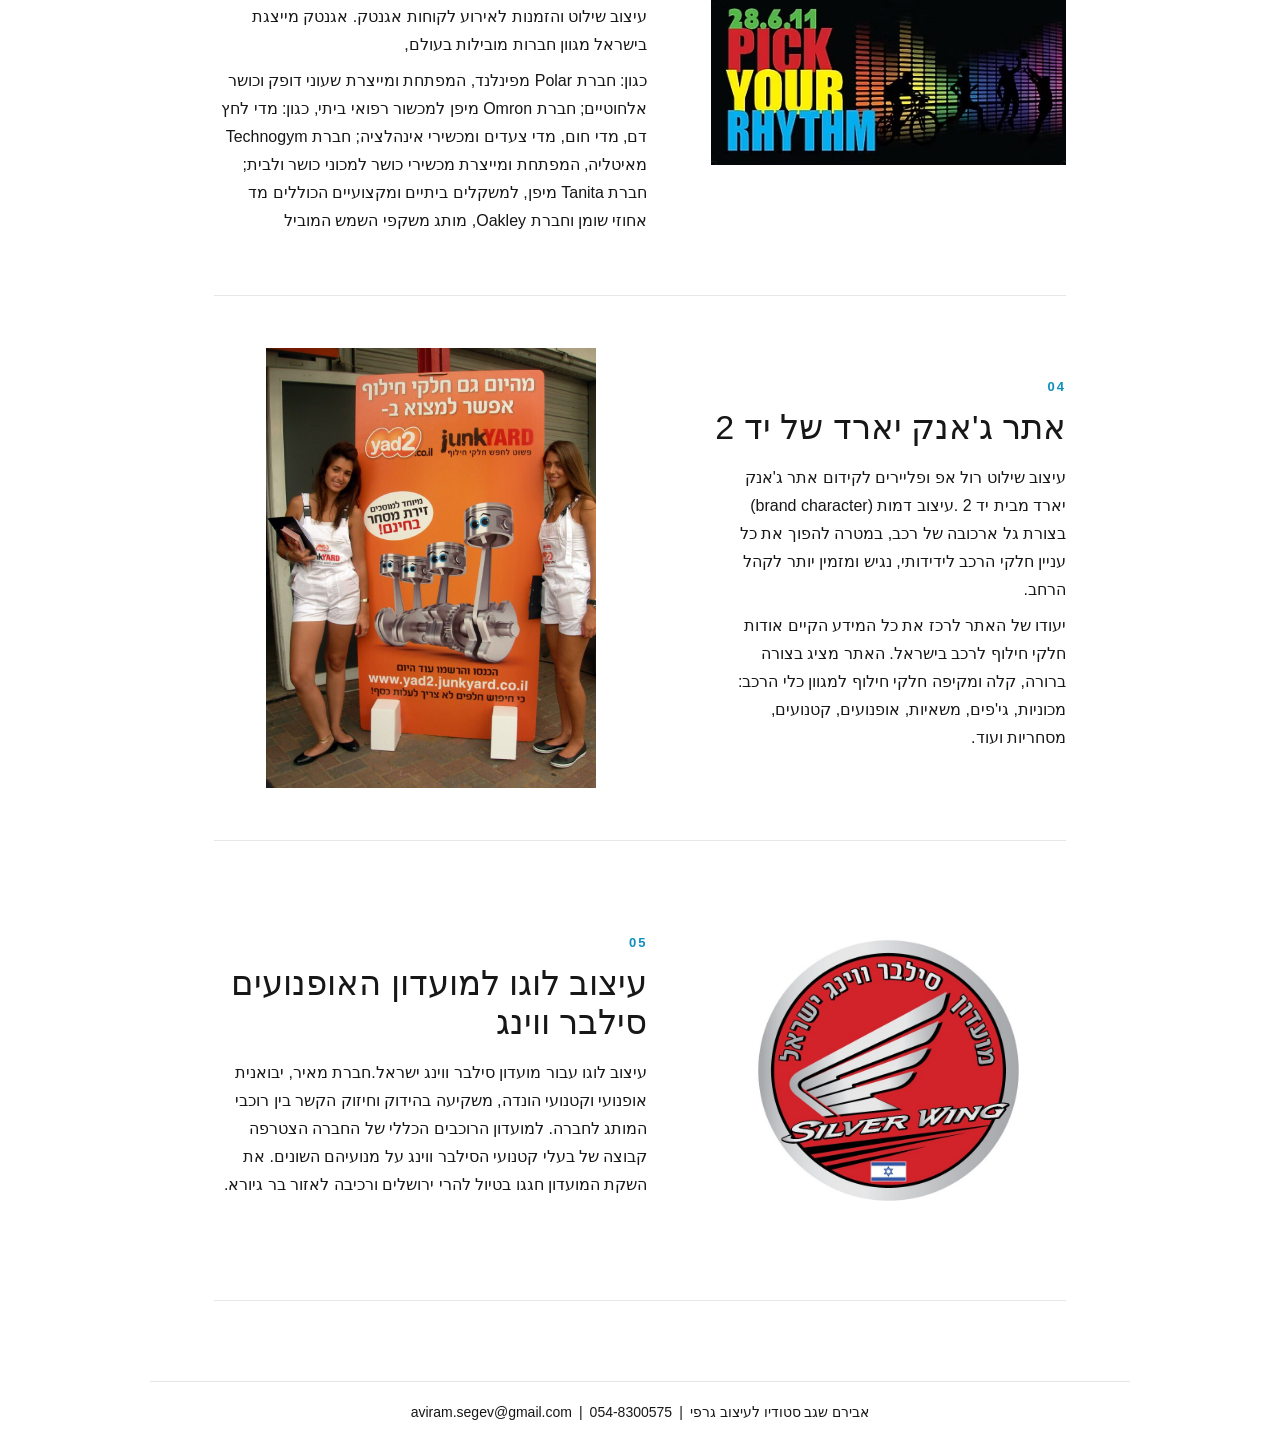
<file: posts.html>
<!doctype html>
<html lang="he" dir="rtl">
<head>
  <meta charset="utf-8">
  <meta name="viewport" content="width=device-width, initial-scale=1">
  <meta name="description" content="אבירם שגב — סטודיו לעיצוב גרפי, מיתוג, פרינט ודיגיטל.">
  <meta name="theme-color" content="#ffffff">
  <meta http-equiv="Cache-Control" content="no-cache, no-store, must-revalidate">
  <meta http-equiv="Pragma" content="no-cache">
  <meta http-equiv="Expires" content="0">
  <title>כמה מילים על — אבירם שגב</title>
  <link rel="stylesheet" href="css/style.css?v=20260921a">
  <script type="module" src="js/site.js?v=20260921a"></script>
</head>
<body data-page="posts">
  <a class="skip-link" href="#content">דילוג לתוכן</a>
  <header class="site-header">
    <a class="brand" href="index.html" aria-label="אבירם שגב — מעצב חוויה חזותית">
      <img class="brand-logo" data-brand="logo" alt="אבירם שגב — מעצב חוויה חזותית">
    </a>
    <button class="menu-button" type="button" aria-expanded="false" aria-controls="main-menu">תפריט</button>
    <nav id="main-menu" class="main-nav" aria-label="ניווט ראשי">
      <a data-nav="home" href="index.html">דף הבית</a>
      <a data-nav="about" href="about.html">אודות</a>
      <a data-nav="portfolio" href="portfolio.html">תיק עבודות</a>
      <a data-nav="ai" href="ai-generated.html"><span dir="ltr">AI Generated</span></a>
      <a data-nav="logos" href="logos.html">לוגואים</a>
      <a data-nav="clients" href="clients.html">לקוחות</a>
      <a data-nav="videos" href="videos.html">סרטונים</a>
      <a data-nav="specials" href="specials.html">מיוחדים</a>
      <a data-nav="posts" href="posts.html?v=20260920h">כמה מילים על...</a>
      <a data-nav="contact" href="contact.html">צור קשר</a>
    </nav>
  </header>
  <main id="content" tabindex="-1"></main>
  <footer class="site-footer">
    <span>אבירם שגב סטודיו לעיצוב גרפי</span>
    <span aria-hidden="true">|</span>
    <a data-contact="phone"></a>
    <span aria-hidden="true">|</span>
    <a data-contact="email"></a>
  </footer>
  <dialog class="lightbox" aria-label="תצוגת תמונה">
    <button class="lightbox-close" type="button" aria-label="סגירה">×</button>
    <img alt="">
    <p></p>
  </dialog>
</body>
</html>
</file>
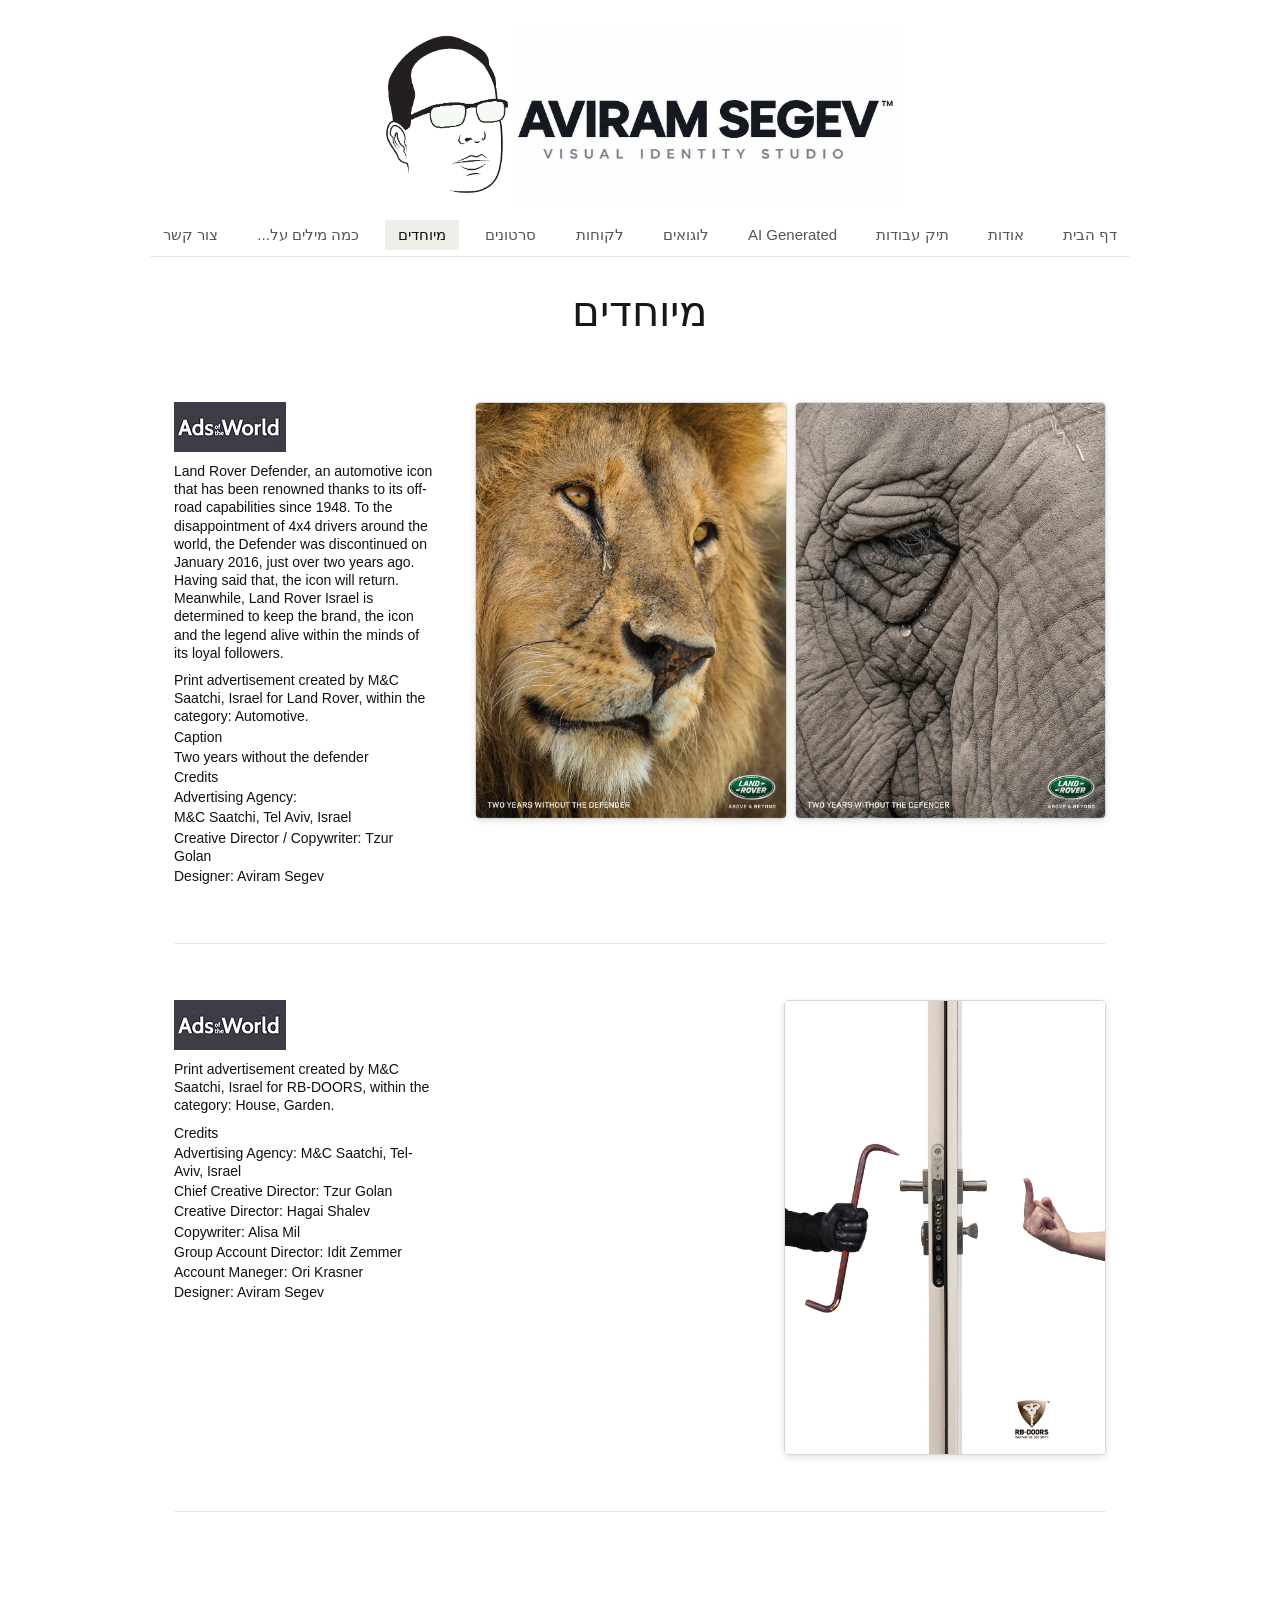
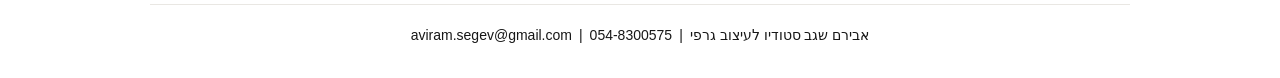
<file: specials.html>
<!doctype html>
<html lang="he" dir="rtl">
<head>
  <meta charset="utf-8">
  <meta name="viewport" content="width=device-width, initial-scale=1">
  <meta name="description" content="אבירם שגב — סטודיו לעיצוב גרפי, מיתוג, פרינט ודיגיטל.">
  <meta name="theme-color" content="#ffffff">
  <meta http-equiv="Cache-Control" content="no-cache, no-store, must-revalidate">
  <meta http-equiv="Pragma" content="no-cache">
  <meta http-equiv="Expires" content="0">
  <title>מיוחדים — אבירם שגב</title>
  <link rel="stylesheet" href="css/style.css?v=20260921a">
  <script type="module" src="js/site.js?v=20260921a"></script>
</head>
<body data-page="specials">
  <a class="skip-link" href="#content">דילוג לתוכן</a>
  <header class="site-header">
    <a class="brand" href="index.html" aria-label="אבירם שגב — מעצב חוויה חזותית">
      <img class="brand-logo" data-brand="logo" alt="אבירם שגב — מעצב חוויה חזותית">
    </a>
    <button class="menu-button" type="button" aria-expanded="false" aria-controls="main-menu">תפריט</button>
    <nav id="main-menu" class="main-nav" aria-label="ניווט ראשי">
      <a data-nav="home" href="index.html">דף הבית</a>
      <a data-nav="about" href="about.html">אודות</a>
      <a data-nav="portfolio" href="portfolio.html">תיק עבודות</a>
      <a data-nav="ai" href="ai-generated.html"><span dir="ltr">AI Generated</span></a>
      <a data-nav="logos" href="logos.html">לוגואים</a>
      <a data-nav="clients" href="clients.html">לקוחות</a>
      <a data-nav="videos" href="videos.html">סרטונים</a>
      <a data-nav="specials" href="specials.html">מיוחדים</a>
      <a data-nav="posts" href="posts.html?v=20260920h">כמה מילים על...</a>
      <a data-nav="contact" href="contact.html">צור קשר</a>
    </nav>
  </header>
  <main id="content" tabindex="-1"></main>
  <footer class="site-footer">
    <span>אבירם שגב סטודיו לעיצוב גרפי</span>
    <span aria-hidden="true">|</span>
    <a data-contact="phone"></a>
    <span aria-hidden="true">|</span>
    <a data-contact="email"></a>
  </footer>
  <dialog class="lightbox" aria-label="תצוגת תמונה">
    <button class="lightbox-close" type="button" aria-label="סגירה">×</button>
    <img alt="">
    <p></p>
  </dialog>
</body>
</html>
</file>
<file: css/style.css>
:root {
  --ink: #171717;
  --muted: #6c6c6c;
  --line: #e9e7e3;
  --active: #efede8;
  --accent: #111;
  --blue: #0e8fbd;
  --content: 980px;
}

* { box-sizing: border-box; }

html { scroll-behavior: smooth; }

body {
  margin: 0;
  color: var(--ink);
  background: #fff;
  font-family: Arial, "Helvetica Neue", sans-serif;
  font-weight: 300;
}

img { display: block; max-width: 100%; }
a { color: inherit; }
button, input, textarea { font: inherit; }

.skip-link {
  position: fixed;
  inset-block-start: 10px;
  inset-inline-start: 10px;
  z-index: 100;
  padding: 8px 12px;
  background: #fff;
  transform: translateY(-150%);
}
.skip-link:focus { transform: translateY(0); }

.site-header {
  width: min(var(--content), calc(100% - 32px));
  margin: 22px auto 0;
}

.brand {
  width: fit-content;
  margin: 0 auto;
  display: block;
  padding: 8px 0 18px;
  color: var(--ink);
  text-decoration: none;
}

.brand-logo {
  width: min(520px, 88vw);
  height: auto;
  object-fit: contain;
}

.menu-button {
  display: none;
  width: 100%;
  padding: 10px;
  border: 1px solid var(--line);
  background: #fff;
  cursor: pointer;
}

.main-nav {
  display: flex;
  flex-wrap: wrap;
  align-items: center;
  justify-content: space-between;
  gap: 4px;
  direction: rtl;
  border-bottom: 1px solid var(--line);
  padding-bottom: 6px;
}

.main-nav a {
  padding: 6px 13px;
  color: #555;
  font-size: 15px;
  text-decoration: none;
  white-space: nowrap;
  transition: color .2s ease, background .2s ease;
}

.main-nav a:hover,
.main-nav a:focus-visible,
.main-nav a[aria-current="page"] {
  color: #111;
  background: var(--active);
}

main {
  width: min(var(--content), 100%);
  min-height: 55vh;
  margin: 0 auto;
  padding: 22px 0 50px;
}

.page-title {
  margin: 8px 16px 28px;
  font-size: clamp(27px, 4vw, 42px);
  font-weight: 400;
  text-align: center;
}

.home-hero {
  position: relative;
  min-height: 585px;
  overflow: hidden;
  background: #191817;
}

.home-hero img {
  width: 100%;
  height: 100%;
  min-height: 585px;
  object-fit: cover;
}

.home-copy {
  position: absolute;
  inset: 0;
  display: flex;
  flex-direction: column;
  align-items: center;
  justify-content: flex-start;
  padding-top: 48px;
  color: #fff;
  text-align: center;
  text-shadow: 0 2px 18px rgba(0,0,0,.28);
}

.home-copy h1 {
  margin: 0;
  font-size: clamp(74px, 12vw, 126px);
  line-height: .9;
  letter-spacing: -5px;
}

.home-copy p {
  position: absolute;
  inset-block-end: 20px;
  margin: 0 20px;
  font-size: 13px;
}

.about {
  display: grid;
  grid-template-columns: minmax(280px, 350px) minmax(0, 1fr);
  gap: clamp(36px, 6vw, 70px);
  align-items: stretch;
  direction: rtl;
  margin: 28px 30px 20px;
  padding: clamp(28px, 5vw, 56px);
  border: 1px solid var(--line);
  background: #fff;
}

.about-copy {
  align-self: center;
  padding-block: clamp(6px, 2vw, 20px);
  background: #fff;
  font-size: 17px;
  line-height: 1.85;
  text-align: right;
}
.about-copy h1 { max-width: 16ch; margin: 8px 0 22px; font-size: clamp(36px, 4.5vw, 54px); line-height: 1.12; font-weight: 600; letter-spacing: -.025em; }
.about-copy p { max-width: 62ch; margin: 0 0 18px; }
.about-copy .about-lead { margin-bottom: 24px; padding-bottom: 24px; border-bottom: 1px solid var(--line); color: #252525; font-size: clamp(19px, 2vw, 22px); line-height: 1.65; font-weight: 500; }
.about-copy .about-closing { margin-top: 26px; padding: 2px 18px 2px 0; border-right: 3px solid var(--blue); color: #252525; font-weight: 600; }
.about-copy p:last-child { margin-bottom: 0; }
.eyebrow { color: var(--blue); font-size: 14px; font-weight: 700; letter-spacing: 2px; }
.about-photo { align-self: center; overflow: hidden; background: #f4f2ee; box-shadow: 0 18px 42px rgba(23, 23, 23, .12); }
.about-photo img { width: 100%; aspect-ratio: 3 / 4; object-fit: cover; object-position: center top; }

.gallery {
  display: grid;
  grid-template-columns: repeat(3, minmax(0, 1fr));
  gap: 8px;
  padding: 0 12px;
}

.gallery-button {
  position: relative;
  aspect-ratio: 1 / 1;
  padding: 0;
  overflow: hidden;
  border: 0;
  background: #eee;
  cursor: zoom-in;
}

.gallery-button img {
  width: 100%;
  height: 100%;
  object-fit: cover;
  transition: transform .28s ease, filter .28s ease;
}

.gallery-button:hover img,
.gallery-button:focus-visible img { transform: scale(1.035); filter: brightness(.9); }

.gallery.clients { grid-template-columns: repeat(4, minmax(0, 1fr)); gap: 34px 46px; padding: 24px 30px; }
.gallery.clients .gallery-button { aspect-ratio: 1.35; background: #fff; cursor: zoom-in; }
.gallery.clients img { object-fit: contain; }

.longform {
  max-width: 860px;
  margin: 0 auto;
  padding: 20px 28px;
}

.feature {
  display: grid;
  grid-template-columns: minmax(260px, .9fr) 1.1fr;
  gap: 44px;
  align-items: start;
  padding: 34px 0;
  border-bottom: 1px solid var(--line);
}

.feature:nth-child(even) { direction: ltr; }
.feature-copy { direction: ltr; font-size: 16px; line-height: 1.65; }
.feature-copy h2 { margin-top: 0; font-size: 28px; font-weight: 400; }
.feature-image { width: 100%; max-height: 540px; object-fit: contain; }
.feature-video { width: 100%; aspect-ratio: 16 / 9; background: #111; object-fit: contain; }
.video-placeholder {
  min-height: 245px;
  display: grid;
  place-content: center;
  gap: 14px;
  background: linear-gradient(145deg, #171717, #444);
  color: #fff;
  text-align: center;
}
.video-placeholder span { font-size: 46px; }
.video-placeholder strong { font-size: 18px; font-weight: 400; }

.specials-showcase {
  max-width: 980px;
  margin: 0 auto;
  padding: 10px 24px 42px;
}

.special-project {
  display: grid;
  grid-template-columns: minmax(220px, .72fr) minmax(0, 1.75fr);
  gap: clamp(28px, 4vw, 42px);
  align-items: start;
  padding: 28px 0 56px;
  border-bottom: 1px solid var(--line);
}

.special-project + .special-project { padding-top: 56px; }
.special-copy { direction: ltr; color: #111; font-size: 14px; line-height: 1.3; text-align: left; }
.special-copy p { margin: 0 0 2px; }
.special-copy .special-lead { margin-bottom: 9px; }
.ads-world-logo { width: 112px; height: auto; margin: 0 0 10px; }
.special-gallery { display: grid; gap: 8px; align-items: start; }
.special-gallery-pair { grid-template-columns: repeat(2, minmax(0, 1fr)); }
.special-gallery-single { grid-template-columns: minmax(0, 322px); justify-content: end; }
.special-artwork { margin: 0; overflow: hidden; border: 1px solid #d9d7d2; border-radius: 5px; background: #fff; box-shadow: 0 2px 7px rgba(0, 0, 0, .12); }
.special-artwork img { width: 100%; height: auto; }

.posts { max-width: 900px; margin: 0 auto; padding: 10px 24px 30px; }
.post { display: grid; grid-template-columns: minmax(280px, .9fr) 1.1fr; gap: clamp(28px, 6vw, 64px); align-items: center; padding: 52px 0; border-bottom: 1px solid var(--line); }
.post:nth-child(even) .post-media { grid-column: 2; grid-row: 1; }
.post:nth-child(even) .post-copy { grid-column: 1; grid-row: 1; }
.post-media { display: grid; place-items: center; min-height: 260px; overflow: hidden; background: #fff !important; }
.post-media img { width: 100%; max-height: 440px; object-fit: contain; background: #fff; }
.post-copy { text-align: right; }
.post-number { display: inline-block; margin-bottom: 14px; color: var(--blue); font-size: 13px; font-weight: 700; letter-spacing: 2px; }
.post h2 { margin: 0 0 17px; font-size: clamp(25px, 4vw, 34px); line-height: 1.15; font-weight: 500; }
.post p { margin: 0 0 8px; font-size: 16px; line-height: 1.75; }

.contact-layout {
  display: grid;
  grid-template-columns: 1.15fr .85fr;
  gap: 100px;
  padding: 34px 30px;
  direction: ltr;
}

.contact-form { display: grid; gap: 7px; direction: rtl; }
.contact-form label { font-size: 13px; }
.contact-form input,
.contact-form textarea {
  width: 100%;
  border: 2px solid #1292c5;
  border-radius: 2px;
  padding: 8px;
  outline: none;
}
.contact-form input:focus,
.contact-form textarea:focus { border-color: #111; }
.contact-form textarea { min-height: 130px; resize: vertical; }
.contact-form button {
  justify-self: start;
  margin-top: 13px;
  min-width: 118px;
  padding: 10px 24px;
  border: 0;
  background: #111;
  color: #fff;
  cursor: pointer;
}
.contact-form button:disabled { opacity: .55; cursor: wait; }
.honeypot { position: absolute !important; inset-inline-start: -9999px !important; width: 1px !important; height: 1px !important; opacity: 0 !important; }
.form-status { min-height: 24px; margin: 7px 0 0; font-size: 14px; line-height: 1.5; }
.form-status.is-success { color: #14753b; }
.form-status.is-error { color: #a21d1d; }
.contact-copy { direction: rtl; padding-top: 20px; font-size: 28px; line-height: 1.5; font-weight: 600; }
.contact-direct { margin-top: 28px; font-size: 16px; font-weight: 400; }
.contact-direct a { display: block; margin-top: 8px; }

.site-footer {
  display: flex;
  justify-content: center;
  flex-wrap: wrap;
  gap: 7px;
  width: min(var(--content), calc(100% - 32px));
  margin: 0 auto;
  padding: 22px 0 35px;
  border-top: 1px solid var(--line);
  font-size: 14px;
}

.site-footer a { text-decoration: none; }

.lightbox {
  width: min(1100px, calc(100% - 34px));
  height: min(90vh, 900px);
  padding: 40px 22px 20px;
  border: 0;
  background: #111;
  color: #fff;
}
.lightbox::backdrop { background: rgba(0,0,0,.88); }
.lightbox img { width: 100%; height: calc(100% - 30px); object-fit: contain; }
.lightbox p { margin: 8px 0 0; text-align: center; }
.lightbox-close { position: absolute; inset-block-start: 6px; inset-inline-end: 12px; border: 0; background: none; color: #fff; font-size: 30px; cursor: pointer; }

@media (max-width: 850px) {
  .brand { padding-bottom: 12px; }
  .menu-button { display: block; }
  .main-nav { display: none; margin-top: 5px; padding: 7px; border: 1px solid var(--line); }
  .main-nav.is-open { display: grid; grid-template-columns: repeat(2, 1fr); }
  .main-nav a { text-align: center; }
  main { padding-top: 10px; }
  .home-hero, .home-hero img { min-height: 58vh; }
  .about { grid-template-columns: 1fr; gap: 30px; margin: 20px 16px; padding: 30px; }
  .about-photo { width: min(350px, 100%); margin: 0 auto; }
  .about-copy { padding-block: 0; }
  .gallery { grid-template-columns: repeat(2, minmax(0, 1fr)); }
  .gallery.clients { grid-template-columns: repeat(2, minmax(0, 1fr)); gap: 24px; }
  .feature, .feature:nth-child(even) { grid-template-columns: 1fr; gap: 22px; direction: rtl; }
  .special-project { grid-template-columns: 1fr; gap: 28px; }
  .special-gallery-single { justify-content: center; }
  .post, .post:nth-child(even) { grid-template-columns: 1fr; gap: 28px; }
  .post:nth-child(even) .post-media, .post:nth-child(even) .post-copy { grid-column: auto; grid-row: auto; }
  .contact-layout { grid-template-columns: 1fr; gap: 35px; padding: 24px; }
  .contact-copy { grid-row: 1; font-size: 23px; }
}

@media (max-width: 460px) {
  .site-header { width: calc(100% - 20px); margin-top: 10px; }
  .brand-logo { width: min(360px, 90vw); }
  .home-copy h1 { font-size: 70px; letter-spacing: -3px; }
  .home-hero, .home-hero img { min-height: 470px; }
  .gallery { gap: 2px; padding: 0; }
  .specials-showcase { padding-inline: 16px; }
  .special-project { padding-block: 22px 42px; }
  .special-project + .special-project { padding-top: 42px; }
  .special-copy { font-size: 13px; }
  .about { margin-inline: 10px; padding: 24px 20px; }
  .about-copy { font-size: 16px; line-height: 1.8; }
  .about-copy h1 { max-width: none; margin-bottom: 18px; font-size: 34px; }
  .about-copy .about-lead { margin-bottom: 20px; padding-bottom: 20px; font-size: 18px; }
  .posts { padding-inline: 18px; }
  .site-footer { font-size: 12px; }
}

@media (prefers-reduced-motion: reduce) {
  *, *::before, *::after { scroll-behavior: auto !important; transition: none !important; }
}
</file>
